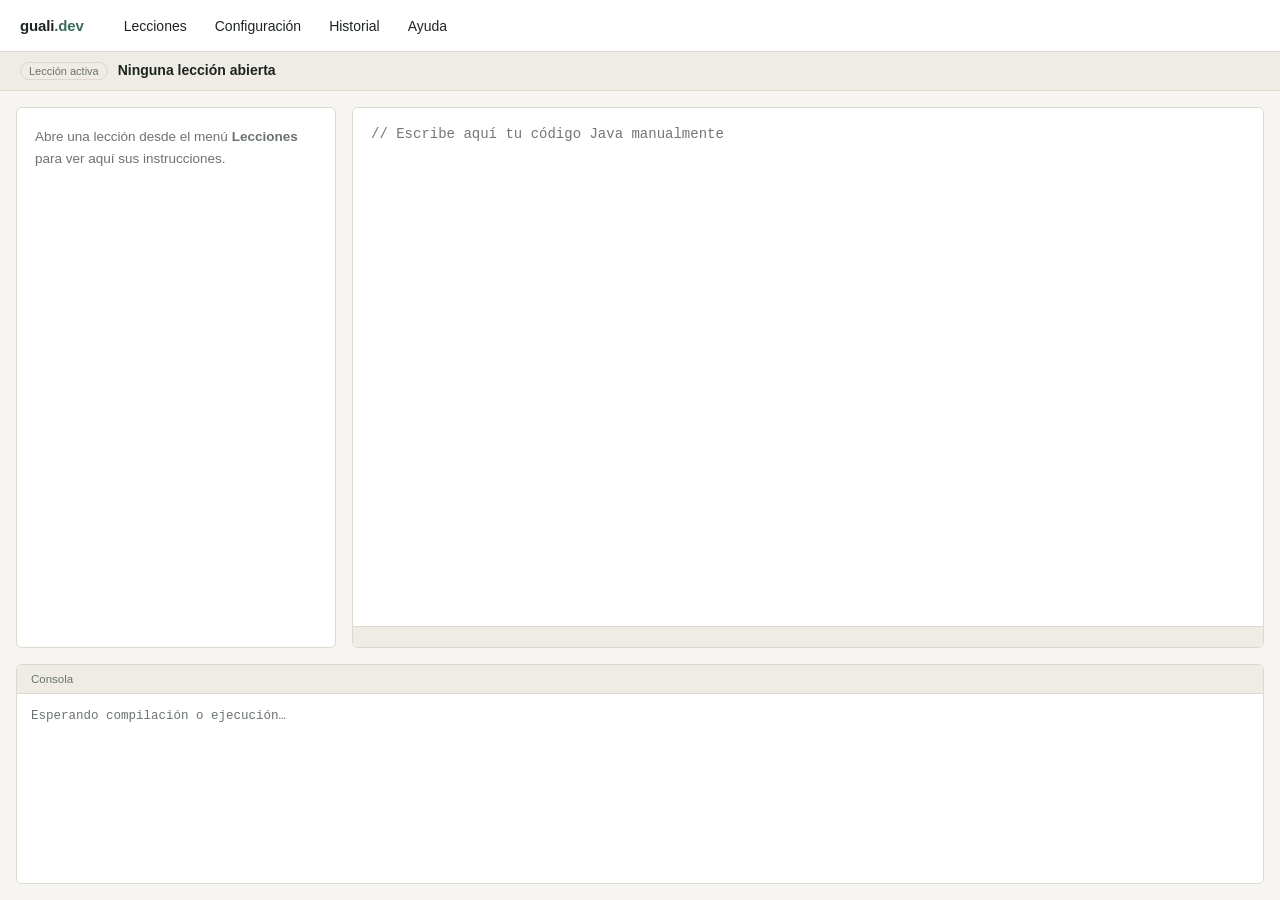
<file: proyecto-fase-1/target/classes/static/index.html>
<!DOCTYPE html>
<html lang="es" data-theme="claro">
<head>
<meta charset="UTF-8">
<meta name="viewport" content="width=device-width, initial-scale=1.0">
<title>Guali &mdash; Práctica de Programación</title>
<link rel="stylesheet" href="css/style.css">
</head>
<body>

<header class="menubar">
  <div class="menubar__brand">guali<span>.dev</span></div>

  <nav class="menubar__nav">
    <div class="menu">
      <button class="menu__trigger" data-menu="lecciones">Lecciones</button>
      <div class="menu__panel" data-panel="lecciones">
        <div class="menu__section-label">Abrir lección</div>
        <ul class="menu__list" id="listaLecciones">
          <li class="menu__empty">Cargando…</li>
        </ul>
        <button class="menu__item" id="btnCerrarLeccion">Cerrar lección</button>
      </div>
    </div>

    <div class="menu">
      <button class="menu__trigger" data-menu="configuracion">Configuración</button>
      <div class="menu__panel" data-panel="configuracion">
        <div class="menu__section-label">Tamaño de fuente</div>
        <div class="menu__row">
          <button class="menu__step" id="fontMenos" aria-label="Disminuir tamaño de fuente">A−</button>
          <span class="menu__value" id="fontValor">14px</span>
          <button class="menu__step" id="fontMas" aria-label="Aumentar tamaño de fuente">A+</button>
        </div>

        <div class="menu__section-label">Tema</div>
        <div class="menu__row">
          <button class="menu__pill is-active" data-tema="claro">Claro</button>
          <button class="menu__pill" data-tema="oscuro">Oscuro</button>
        </div>

        <div class="menu__section-label">Administración</div>
        <button class="menu__item" disabled title="Requiere autenticación de administrador (Fase 2)">
          Importar compendio (bundle)…
        </button>
        <button class="menu__item" disabled title="Requiere autenticación de administrador (Fase 2)">
          Exportar lecciones
        </button>
        <button class="menu__item" disabled title="Requiere autenticación de administrador (Fase 2)">
          Eliminar una lección…
        </button>
      </div>
    </div>

    <div class="menu">
      <button class="menu__trigger" data-menu="historial">Historial</button>
      <div class="menu__panel" data-panel="historial">
        <button class="menu__item" disabled title="El historial persistente se implementa en la Fase 2">
          Ver historial
        </button>
      </div>
    </div>

    <div class="menu">
      <button class="menu__trigger" data-menu="ayuda">Ayuda</button>
      <div class="menu__panel" data-panel="ayuda">
        <button class="menu__item" id="btnAbrirAyuda">¿Cómo funciona guali?</button>
      </div>
    </div>
  </nav>
</header>

<div class="title-bar">
  <span class="title-bar__tag">Lección activa</span>
  <span class="title-bar__nombre" id="tituloLeccion">Ninguna lección abierta</span>
</div>

<main class="workspace">

  <!-- Panel de lección activa -->
  <section class="panel panel--leccion" aria-label="Panel de lección activa">
    <div id="leccionContenido" class="leccion-contenido">
      <p class="leccion-vacia">
        Abre una lección desde el menú <strong>Lecciones</strong> para
        ver aquí sus instrucciones.
      </p>
    </div>
  </section>

  <section class="panel panel--editor" aria-label="Editor de código">
    <textarea
      id="editorCodigo"
      class="editor"
      spellcheck="false"
      placeholder="// Escribe aquí tu código Java manualmente"
    ></textarea>

    <div class="acciones">
      
      </button>
    </div>
  </section>

  <section class="panel panel--consola" aria-label="Panel de consola">
    <div class="panel__encabezado">Consola</div>
    <pre id="consolaSalida" class="consola-salida">Esperando compilación o ejecución…</pre>
  </section>

</main>

<div class="modal" id="modalAyuda" hidden>
  <div class="modal__caja">
    <div class="modal__encabezado">
      <h2>Cómo usar guali</h2>
      <button class="modal__cerrar" id="btnCerrarAyuda" aria-label="Cerrar ayuda">✕</button>
    </div>
    <div class="modal__cuerpo">
      <ol>
        <li>Abre una lección desde el menú <strong>Lecciones</strong>.</li>
        <li>Lee las instrucciones en el panel izquierdo.</li>
        <li>Escribe el código manualmente en el editor; evita copiar y pegar, es parte del aprendizaje.</li>
        <li>Presiona <strong>Compilar</strong> y revisa el resultado en la consola.</li>
        <li>Si la compilación fue exitosa, presiona <strong>Ejecutar</strong>.</li>
      </ol>
      <p class="modal__nota">
        Puedes ajustar el tamaño de fuente y el tema (claro/oscuro) desde
        el menú <strong>Configuración</strong> en cualquier momento.
      </p>
    </div>
  </div>
</div>

<script src="js/app.js"></script>
</body>
</html>
</file>
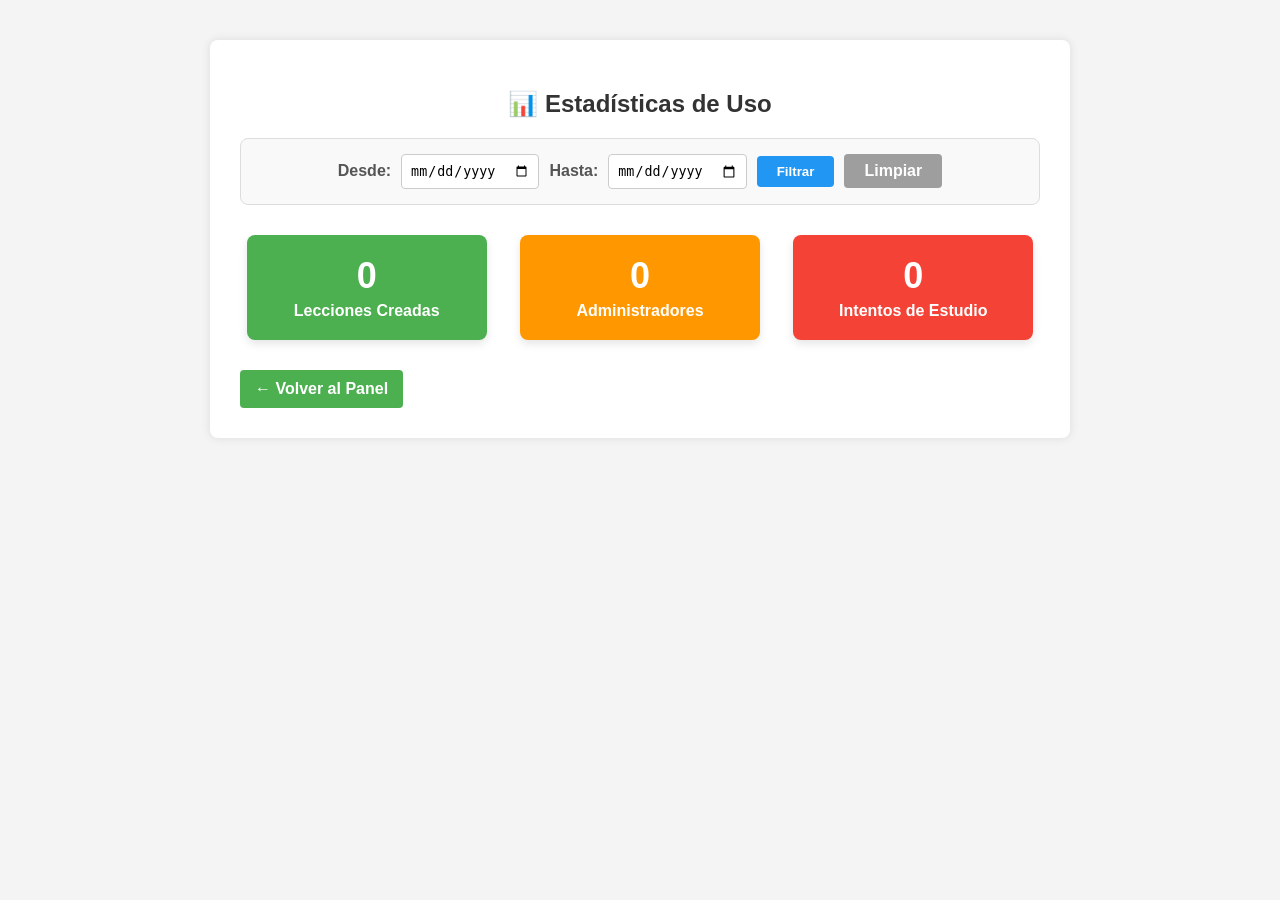
<file: proyecto-fase-1/target/classes/templates/admin_estadisticas.html>
<!DOCTYPE html>
<html xmlns:th="http://www.thymeleaf.org">
<head>
    <meta charset="UTF-8">
    <title>Estadísticas de Uso - Admin</title>
    <style>
        body { font-family: Arial, sans-serif; background-color: #f4f4f4; padding: 40px; margin: 0; }
        .container { background: white; padding: 30px; border-radius: 8px; max-width: 800px; margin: auto; box-shadow: 0 0 10px rgba(0,0,0,0.1); }
        h2 { text-align: center; color: #333; }
        .cards { display: flex; justify-content: space-around; margin-top: 30px; flex-wrap: wrap; gap: 20px; }
        .card { background: #2196F3; color: white; padding: 20px; border-radius: 8px; text-align: center; width: 200px; box-shadow: 0 4px 8px rgba(0,0,0,0.1); }
        .card h3 { margin: 0; font-size: 36px; }
        .card p { margin: 5px 0 0; font-weight: bold; }
        .btn-volver { display: inline-block; margin-top: 30px; background: #4CAF50; color: white; padding: 10px 15px; text-decoration: none; border-radius: 4px; font-weight: bold; }
        
        /* Estilos para el formulario de filtro */
        .filtro-form { display: flex; gap: 10px; justify-content: center; margin-bottom: 20px; align-items: center; flex-wrap: wrap; background: #f9f9f9; padding: 15px; border-radius: 8px; border: 1px solid #ddd; }
        .filtro-form label { font-weight: bold; color: #555; }
        .filtro-form input { padding: 8px; border: 1px solid #ccc; border-radius: 4px; }
        .btn-filtrar { padding: 8px 20px; background: #2196F3; color: white; border: none; border-radius: 4px; cursor: pointer; font-weight: bold; }
        .btn-limpiar { padding: 8px 20px; background: #9e9e9e; color: white; text-decoration: none; border-radius: 4px; font-weight: bold; }
    </style>
</head>
<body>

    <div class="container">
        <h2>📊 Estadísticas de Uso</h2>
        
        <!-- Formulario de filtro por fechas -->
        <form th:action="@{/admin/estadisticas}" method="get" class="filtro-form">
            <label>Desde:</label>
            <input type="date" name="desde" th:value="${desde}">
            
            <label>Hasta:</label>
            <input type="date" name="hasta" th:value="${hasta}">
            
            <button type="submit" class="btn-filtrar">Filtrar</button>
            <a href="/admin/estadisticas" class="btn-limpiar">Limpiar</a>
        </form>

        <div class="cards">
            <div class="card" style="background: #4CAF50;">
                <h3 th:text="${totalLecciones}">0</h3>
                <p>Lecciones Creadas</p>
            </div>
            
            <div class="card" style="background: #FF9800;">
                <h3 th:text="${totalUsuarios}">0</h3>
                <p>Administradores</p>
            </div>
            
            <div class="card" style="background: #f44336;">
                <h3 th:text="${totalIntentos}">0</h3>
                <p>Intentos de Estudio</p>
            </div>
        </div>

        <a href="/admin/panel" class="btn-volver">← Volver al Panel</a>
    </div>

</body>
</html>
</file>
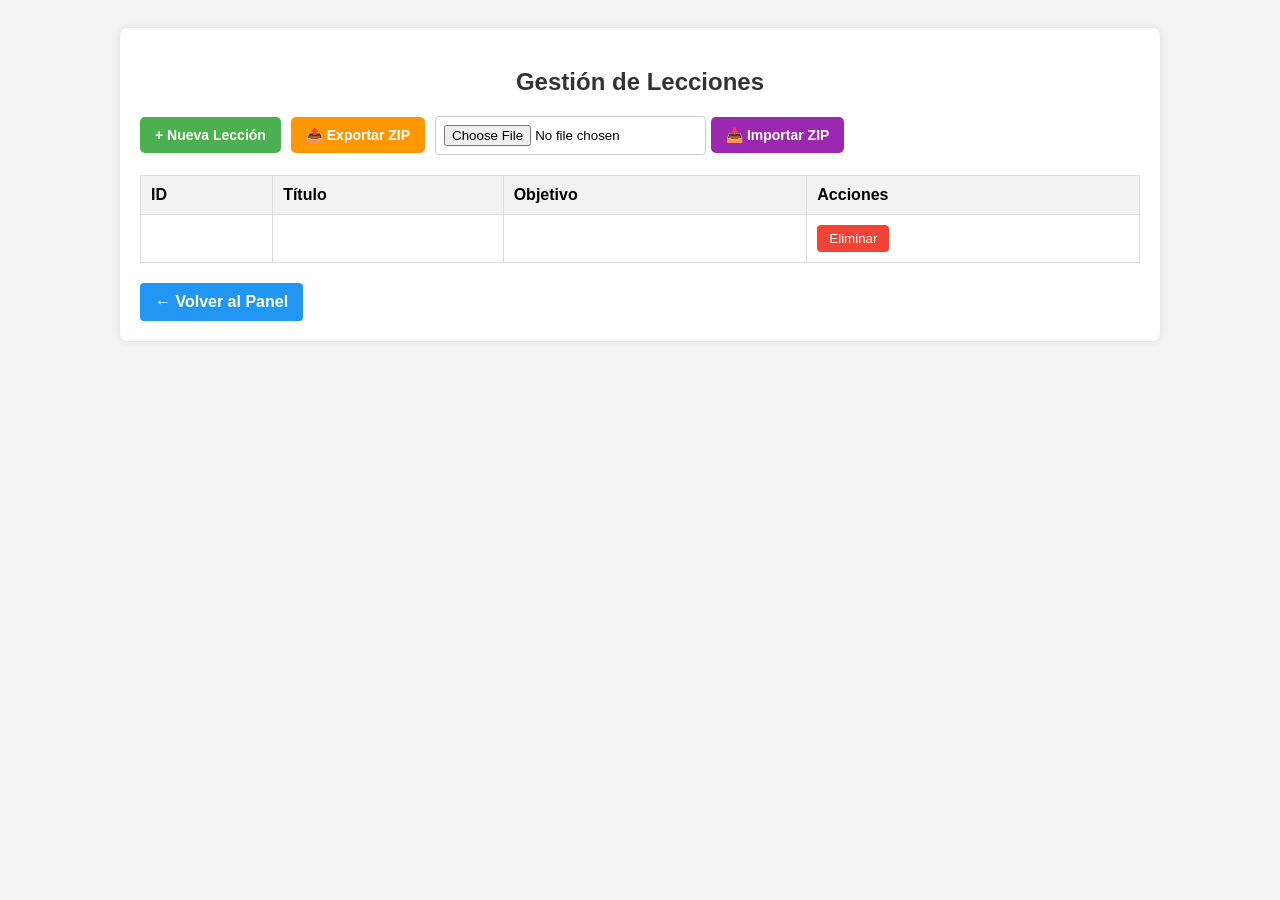
<file: proyecto-fase-1/target/classes/templates/admin_lecciones.html>
<!DOCTYPE html>
<html xmlns:th="http://www.thymeleaf.org">
<head>
    <meta charset="UTF-8">
    <title>Gestionar Lecciones - Admin</title>
    <style>
        body { font-family: Arial, sans-serif; background-color: #f4f4f4; padding: 20px; }
        .container { background: white; padding: 20px; border-radius: 8px; max-width: 1000px; margin: auto; box-shadow: 0 0 10px rgba(0,0,0,0.1); }
        h2 { text-align: center; color: #333; }
        .btn-nuevo { display: inline-block; background: #4CAF50; color: white; padding: 10px 15px; text-decoration: none; border-radius: 5px; font-weight: bold; border: none; cursor: pointer; font-size: 14px; }
        .btn-exportar { background: #FF9800; }
        .btn-importar { background: #9C27B0; }
        .btn-volver { display: inline-block; margin-top: 20px; background: #2196F3; color: white; padding: 10px 15px; text-decoration: none; border-radius: 4px; font-weight: bold; }
        table { width: 100%; border-collapse: collapse; margin-top: 20px; }
        th, td { border: 1px solid #ddd; padding: 10px; text-align: left; }
        th { background-color: #f2f2f2; }
        .btn-eliminar { background-color: #f44336; color: white; padding: 6px 12px; border: none; border-radius: 4px; cursor: pointer; }
        .acciones-bar { display: flex; gap: 10px; align-items: center; margin-bottom: 15px; flex-wrap: wrap; }
        .file-input { padding: 8px; border: 1px solid #ccc; border-radius: 4px; background: white; }
        .mensaje-exito { color: #4CAF50; font-weight: bold; margin-top: 10px; }
        .mensaje-error { color: #f44336; font-weight: bold; margin-top: 10px; }
    </style>
</head>
<body>

    <div class="container">
        <h2>Gestión de Lecciones</h2>
        
        <!-- Barra de acciones -->
        <div class="acciones-bar">
            <a href="/admin/lecciones/nuevo" class="btn-nuevo">+ Nueva Lección</a>
            
            <a href="/admin/exportar/lecciones" class="btn-nuevo btn-exportar">📤 Exportar ZIP</a>
            
            <form th:action="@{/admin/importar/lecciones(_csrf=${_csrf.token})}" method="post" enctype="multipart/form-data" style="display: flex; gap: 5px; align-items: center;">
                <input type="file" name="archivoZip" accept=".zip" required class="file-input">
                <button type="submit" class="btn-nuevo btn-importar">📥 Importar ZIP</button>
            </form>
        </div>

        <!-- Mensajes de éxito/error -->
        <div th:if="${exito}" class="mensaje-exito" th:text="${exito}"></div>
        <div th:if="${error}" class="mensaje-error" th:text="${error}"></div>

        <!-- Tabla de lecciones -->
        <table>
            <thead>
                <tr>
                    <th>ID</th>
                    <th>Título</th>
                    <th>Objetivo</th>
                    <th>Acciones</th>
                </tr>
            </thead>
            <tbody>
                <tr th:each="lec : ${lecciones}">
                    <td th:text="${lec.id}"></td>
                    <td th:text="${lec.titulo}"></td>
                    <td th:text="${lec.objetivo}"></td>
                    <td>
                        <form th:action="@{/admin/lecciones/eliminar/{id}(id=${lec.id})}" method="post" style="display:inline;">
                            <button type="submit" class="btn-eliminar" onclick="return confirm('¿Seguro que quieres eliminar esta lección?')">Eliminar</button>
                        </form>
                    </td>
                </tr>
            </tbody>
        </table>

        <a href="/admin/panel" class="btn-volver">← Volver al Panel</a>
    </div>

</body>
</html>
</file>
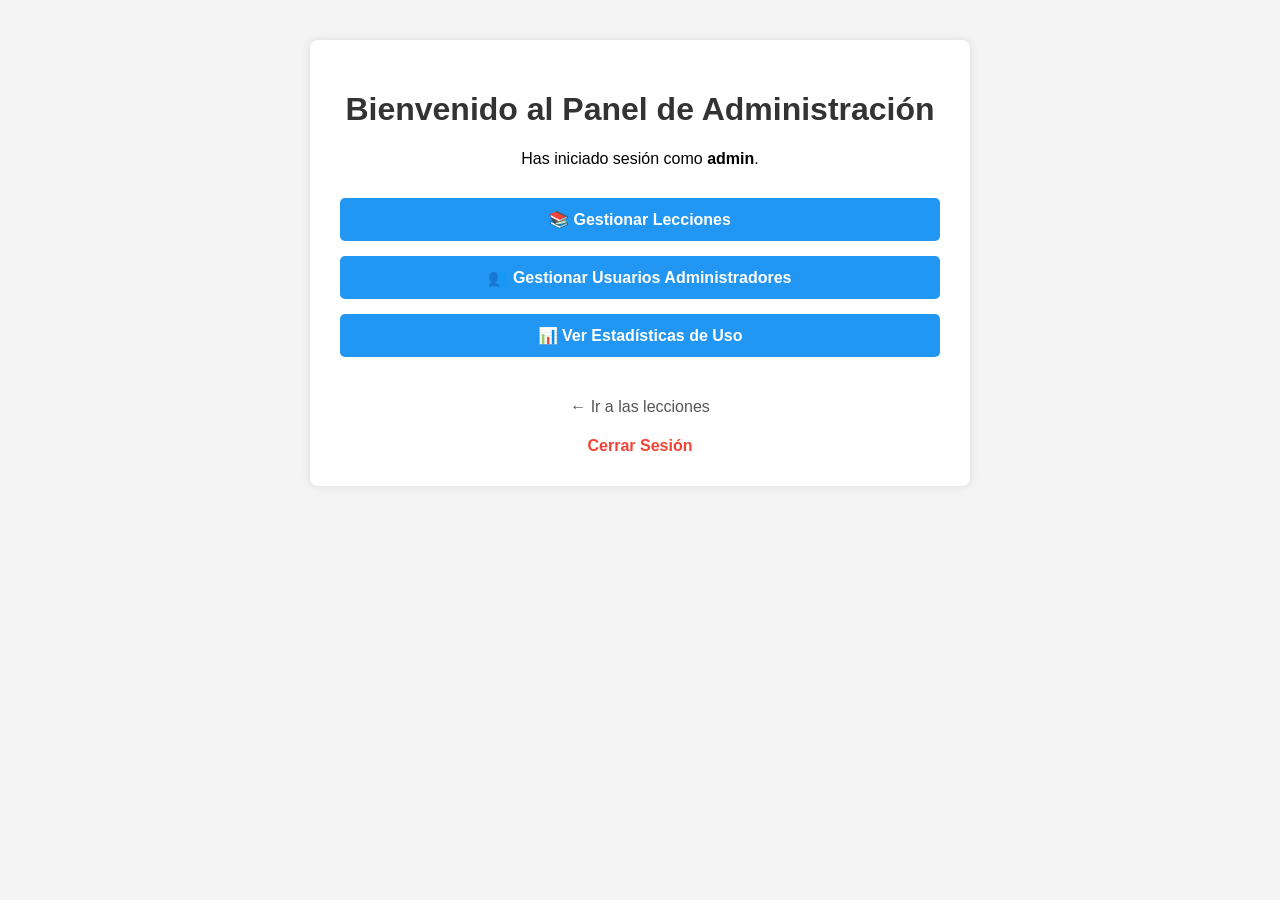
<file: proyecto-fase-1/target/classes/templates/admin_panel.html>
<!DOCTYPE html>
<html xmlns:th="http://www.thymeleaf.org">
<head>
    <meta charset="UTF-8">
    <title>Panel de Administración - Guali</title>
    <style>
        body { font-family: Arial, sans-serif; background-color: #f4f4f4; padding: 40px; margin: 0; }
        .container { background: white; padding: 30px; border-radius: 8px; max-width: 600px; margin: auto; box-shadow: 0 0 10px rgba(0,0,0,0.1); text-align: center; }
        h1 { color: #333; }
        .menu { list-style: none; padding: 0; margin-top: 30px; }
        .menu li { margin: 15px 0; }
        .menu a { text-decoration: none; background: #2196F3; color: white; padding: 12px 20px; border-radius: 5px; display: block; font-weight: bold; }
        .menu a:hover { background: #1976D2; }
        .logout { margin-top: 20px; color: #f44336; background: none; border: none; cursor: pointer; font-size: 16px; font-weight: bold; }
        .irlecciones { display: inline-block; margin-top: 25px; color: #555; text-decoration: none; }
    </style>
</head>
<body>

    <div class="container">
        <h1>Bienvenido al Panel de Administración</h1>
        <p>Has iniciado sesión como <strong th:text="${nombreAdmin}">admin</strong>.</p>

     <ul class="menu">
    <li><a href="/admin/lecciones">📚 Gestionar Lecciones</a></li>
    
    <li><a href="/admin/usuarios">👥 Gestionar Usuarios Administradores</a></li>
    <li><a href="/admin/estadisticas">📊 Ver Estadísticas de Uso</a></li>
</ul>
        <a href="/lecciones" class="irlecciones">← Ir a las lecciones</a>
        <form th:action="@{/logout}" method="post">
            <button type="submit" class="logout">Cerrar Sesión</button>
        </form>
    </div>

</body>
</html>
</file>
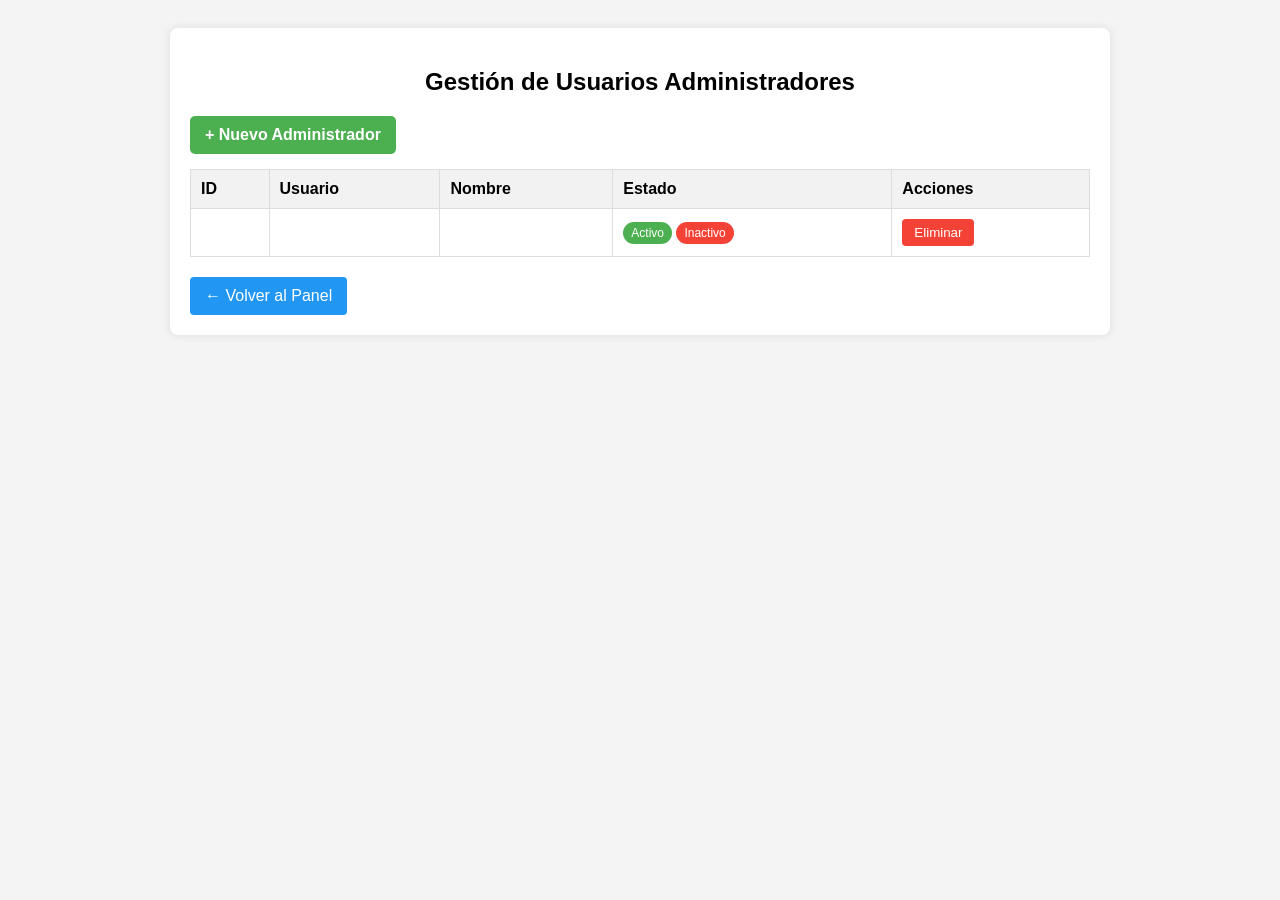
<file: proyecto-fase-1/target/classes/templates/admin_usuarios.html>
<!DOCTYPE html>
<html xmlns:th="http://www.thymeleaf.org">
<head>
    <meta charset="UTF-8">
    <title>Gestionar Usuarios - Admin</title>
    <style>
        body { font-family: Arial, sans-serif; background-color: #f4f4f4; padding: 20px; }
        .container { background: white; padding: 20px; border-radius: 8px; max-width: 900px; margin: auto; box-shadow: 0 0 10px rgba(0,0,0,0.1); }
        h2 { text-align: center; }
        .btn-nuevo { display: inline-block; background: #4CAF50; color: white; padding: 10px 15px; text-decoration: none; border-radius: 5px; margin-bottom: 15px; font-weight: bold; }
        table { width: 100%; border-collapse: collapse; }
        th, td { border: 1px solid #ddd; padding: 10px; text-align: left; }
        th { background-color: #f2f2f2; }
        .btn-eliminar { background-color: #f44336; color: white; padding: 6px 12px; border: none; border-radius: 4px; cursor: pointer; }
        .btn-volver { display: inline-block; margin-top: 20px; background: #2196F3; color: white; padding: 10px 15px; text-decoration: none; border-radius: 4px; }
        .badge-activo { background: #4CAF50; color: white; padding: 4px 8px; border-radius: 12px; font-size: 12px; }
        .badge-inactivo { background: #f44336; color: white; padding: 4px 8px; border-radius: 12px; font-size: 12px; }
    </style>
</head>
<body>
    <div class="container">
        <h2>Gestión de Usuarios Administradores</h2>
        
        <a href="/admin/usuarios/nuevo" class="btn-nuevo">+ Nuevo Administrador</a>

        <table>
            <thead>
                <tr>
                    <th>ID</th>
                    <th>Usuario</th>
                    <th>Nombre</th>
                    <th>Estado</th>
                    <th>Acciones</th>
                </tr>
            </thead>
            <tbody>
                <tr th:each="u : ${usuarios}">
                    <td th:text="${u.id}"></td>
                    <td th:text="${u.username}"></td>
                    <td th:text="${u.nombre}"></td>
                    <td>
                        <span th:if="${u.activo}" class="badge-activo">Activo</span>
                        <span th:if="${!u.activo}" class="badge-inactivo">Inactivo</span>
                    </td>
                    <td>
                        <form th:action="@{/admin/usuarios/eliminar/{id}(id=${u.id})}" method="post" style="display:inline;">
                            <button type="submit" class="btn-eliminar" onclick="return confirm('¿Seguro que quieres eliminar este usuario?')">Eliminar</button>
                        </form>
                    </td>
                </tr>
            </tbody>
        </table>

        <a href="/admin/panel" class="btn-volver">← Volver al Panel</a>
    </div>
</body>
</html>
</file>
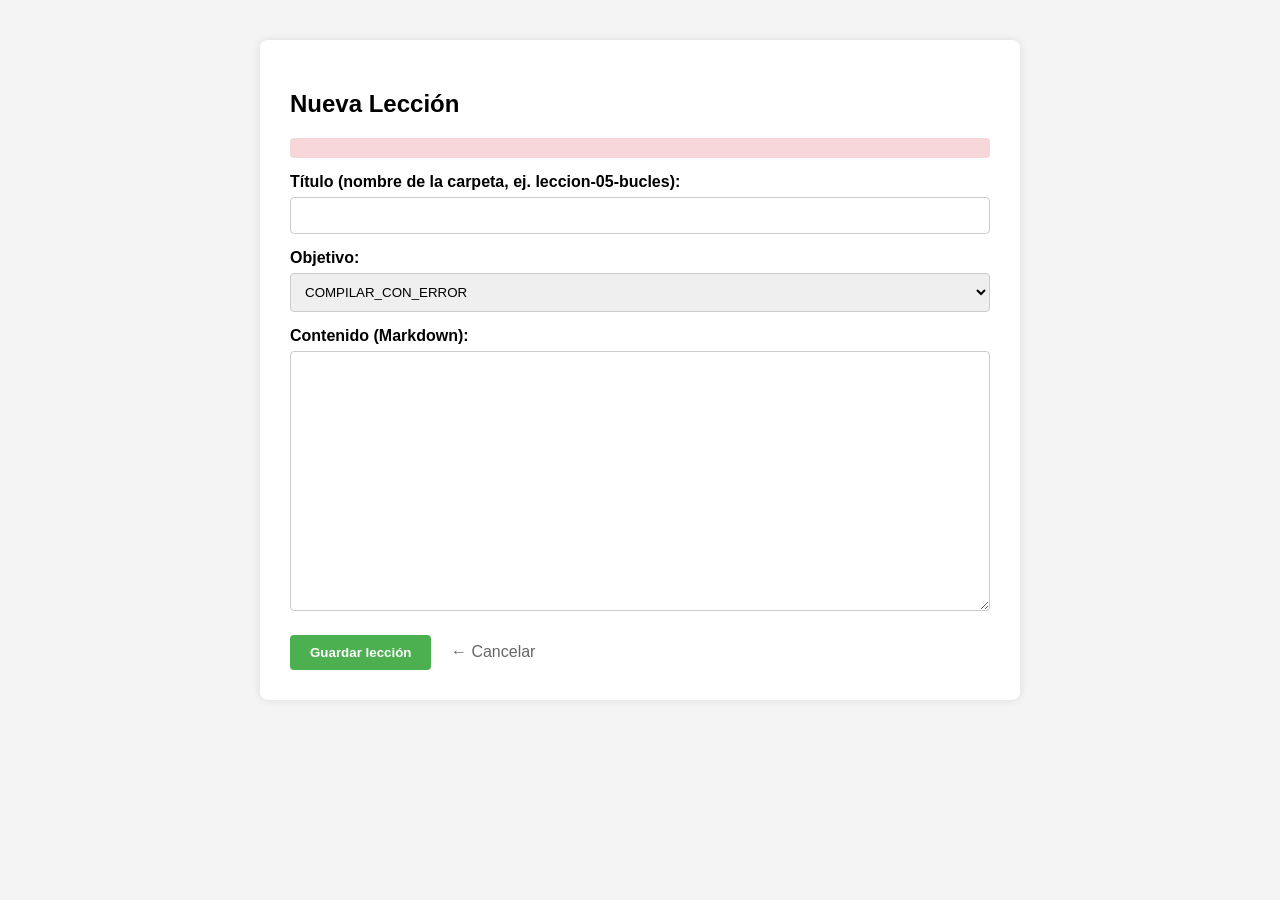
<file: proyecto-fase-1/target/classes/templates/form_leccion.html>
<!DOCTYPE html>
<html xmlns:th="http://www.thymeleaf.org">
<head>
    <meta charset="UTF-8">
    <title>Nueva Lección - Admin</title>
    <style>
        body { font-family: Arial, sans-serif; background-color: #f4f4f4; padding: 40px; margin: 0; }
        .container { background: white; padding: 30px; border-radius: 8px; max-width: 700px; margin: auto; box-shadow: 0 0 10px rgba(0,0,0,0.1); }
        label { display: block; margin-top: 15px; font-weight: bold; }
        input, select, textarea { width: 100%; padding: 10px; margin-top: 6px; border: 1px solid #ccc; border-radius: 4px; box-sizing: border-box; font-family: inherit; }
        textarea { min-height: 260px; font-family: monospace; }
        button { margin-top: 20px; padding: 10px 20px; background: #4CAF50; color: white; border: none; border-radius: 4px; cursor: pointer; font-weight: bold; }
        .volver { display: inline-block; margin-top: 20px; margin-left: 15px; color: #666; text-decoration: none; }
        .mensaje-error { background: #f8d7da; color: #721c24; padding: 10px; border-radius: 4px; margin-bottom: 10px; }
    </style>
</head>
<body>
    <div class="container">
        <h2>Nueva Lección</h2>
        <div th:if="${error}" class="mensaje-error" th:text="${error}"></div>
        <form th:action="@{/admin/lecciones/guardar}" th:object="${leccion}" method="post">
            <label>Título (nombre de la carpeta, ej. leccion-05-bucles):</label>
            <input type="text" th:field="*{titulo}" required maxlength="150">

            <label>Objetivo:</label>
            <select th:field="*{objetivo}" required>
                <option value="COMPILAR_CON_ERROR">COMPILAR_CON_ERROR</option>
                <option value="COMPILAR_EXITOSO">COMPILAR_EXITOSO</option>
                <option value="EJECUTAR_CON_ERROR">EJECUTAR_CON_ERROR</option>
                <option value="EJECUTAR_EXITOSO">EJECUTAR_EXITOSO</option>
            </select>

            <label>Contenido (Markdown):</label>
            <textarea th:field="*{contenido_md}" required></textarea>

            <button type="submit">Guardar lección</button>
            <a href="/admin/lecciones" class="volver">← Cancelar</a>
        </form>
    </div>
</body>
</html>
</file>
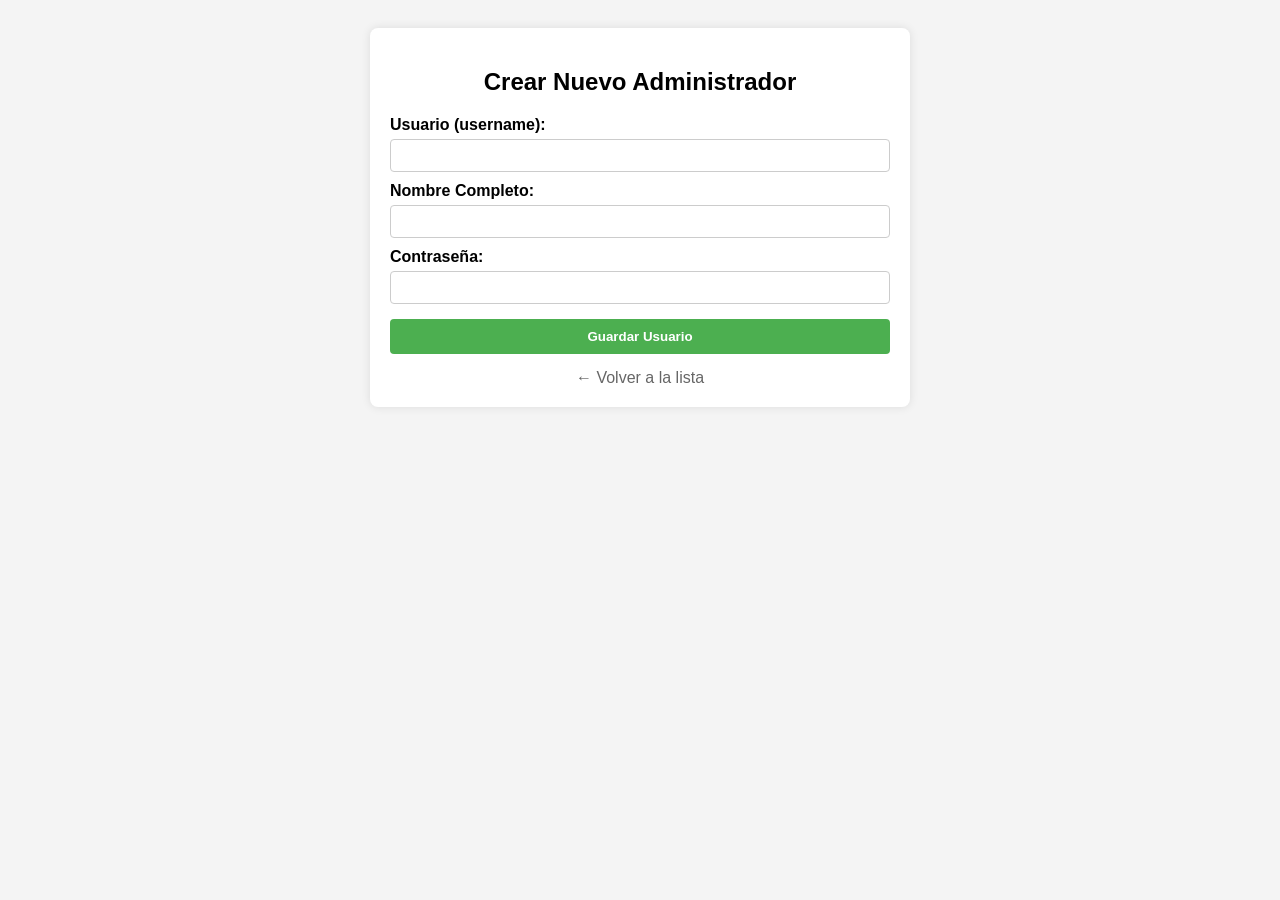
<file: proyecto-fase-1/target/classes/templates/form_usuario.html>
<!DOCTYPE html>
<html xmlns:th="http://www.thymeleaf.org">
<head>
    <meta charset="UTF-8">
    <title>Nuevo Usuario</title>
    <style>
        body { font-family: Arial, sans-serif; background-color: #f4f4f4; padding: 20px; }
        .container { background: white; padding: 20px; border-radius: 8px; max-width: 500px; margin: auto; box-shadow: 0 0 10px rgba(0,0,0,0.1); }
        h2 { text-align: center; }
        label { display: block; margin-top: 10px; font-weight: bold; }
        input { width: 100%; padding: 8px; margin-top: 5px; border: 1px solid #ccc; border-radius: 4px; box-sizing: border-box; }
        button { margin-top: 15px; padding: 10px 15px; background: #4CAF50; color: white; border: none; border-radius: 4px; cursor: pointer; width: 100%; font-weight: bold; }
        .volver { display: block; text-align: center; margin-top: 15px; text-decoration: none; color: #666; }
    </style>
</head>
<body>
    <div class="container">
        <h2>Crear Nuevo Administrador</h2>
        
        <form th:action="@{/admin/usuarios/guardar}" th:object="${usuario}" method="post">
            
            <label>Usuario (username):</label>
            <input type="text" th:field="*{username}" required>

            <label>Nombre Completo:</label>
            <input type="text" th:field="*{nombre}" required>

            <label>Contraseña:</label>
            <input type="password" name="password_plano" required>

            <button type="submit">Guardar Usuario</button>
        </form>

        <a href="/admin/usuarios" class="volver">← Volver a la lista</a>
    </div>
</body>
</html>
</file>
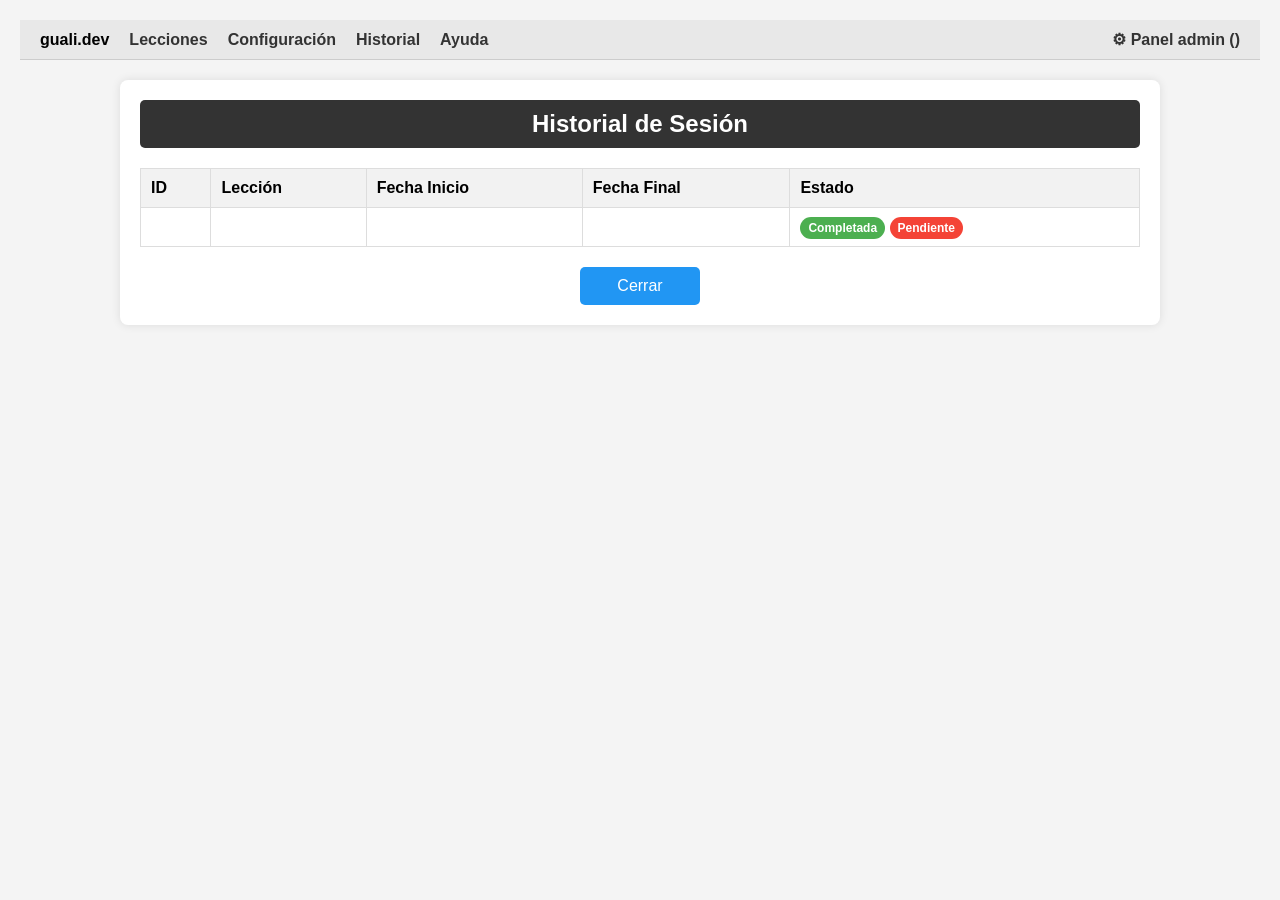
<file: proyecto-fase-1/target/classes/templates/historial.html>
<!DOCTYPE html>
<html xmlns:th="http://www.thymeleaf.org">
<head>
    <meta charset="UTF-8">
    <title>Historial de Sesión - Guali</title>
    <style>
        body { font-family: Arial, sans-serif; background-color: #f4f4f4; margin: 0; padding: 20px; }
        .navbar { background-color: #e8e8e8; padding: 10px 20px; display: flex; gap: 20px; align-items: center; border-bottom: 1px solid #ccc; margin-bottom: 20px; }
        .navbar a { text-decoration: none; color: #333; font-weight: bold; }
        .container { background: white; padding: 20px; border-radius: 8px; box-shadow: 0 0 10px rgba(0,0,0,0.1); max-width: 1000px; margin: auto; }
        h2 { text-align: center; background: #333; color: white; padding: 10px; margin-top: 0; border-radius: 5px; }
        table { width: 100%; border-collapse: collapse; margin-top: 15px; }
        th, td { border: 1px solid #ddd; padding: 10px; text-align: left; }
        th { background-color: #f2f2f2; }
        .estado-completada { background-color: #4CAF50; color: white; padding: 4px 8px; border-radius: 12px; font-size: 12px; font-weight: bold; }
        .estado-pendiente { background-color: #f44336; color: white; padding: 4px 8px; border-radius: 12px; font-size: 12px; font-weight: bold; }
        .btn-cerrar { display: block; width: 100px; margin: 20px auto 0; padding: 10px; background: #2196F3; color: white; text-align: center; text-decoration: none; border-radius: 5px; }
    </style>
</head>
<body>

    <div class="navbar">
        <span style="font-weight: bold;">guali.dev</span>
        <a href="/lecciones">Lecciones</a>
        <a href="#">Configuración</a>
        <a href="/historial">Historial</a>
        <a href="#">Ayuda</a>
        <a th:if="${adminActual != null}" href="/admin/panel" style="margin-left:auto;">⚙ Panel admin (<span th:text="${adminActual}"></span>)</a>
    </div>

    <div class="container">
        <h2>Historial de Sesión</h2>
        
        <table>
            <thead>
                <tr>
                    <th>ID</th>
                    <th>Lección</th>
                    <th>Fecha Inicio</th>
                    <th>Fecha Final</th>
                    <th>Estado</th>
                </tr>
            </thead>
            <tbody>
                <tr th:each="intento : ${historial}">
                    <td th:text="${intento.id}"></td>
                    <td th:text="${intento.leccionTitulo}"></td>
                    <td th:text="${intento.fechaInicio != null ? #temporals.format(intento.fechaInicio, 'dd/MM/yyyy HH:mm') : 'N/A'}"></td>
                    <td th:text="${intento.fechaFinal != null ? #temporals.format(intento.fechaFinal, 'dd/MM/yyyy HH:mm') : 'En curso'}"></td>
                    <td>
                        <span th:if="${intento.estado == 'COMPLETADA'}" class="estado-completada">Completada</span>
                        <span th:if="${intento.estado == 'PENDIENTE'}" class="estado-pendiente">Pendiente</span>
                    </td>
                </tr>
            </tbody>
        </table>

        <a href="/lecciones" class="btn-cerrar">Cerrar</a>
    </div>

</body>
</html>
</file>
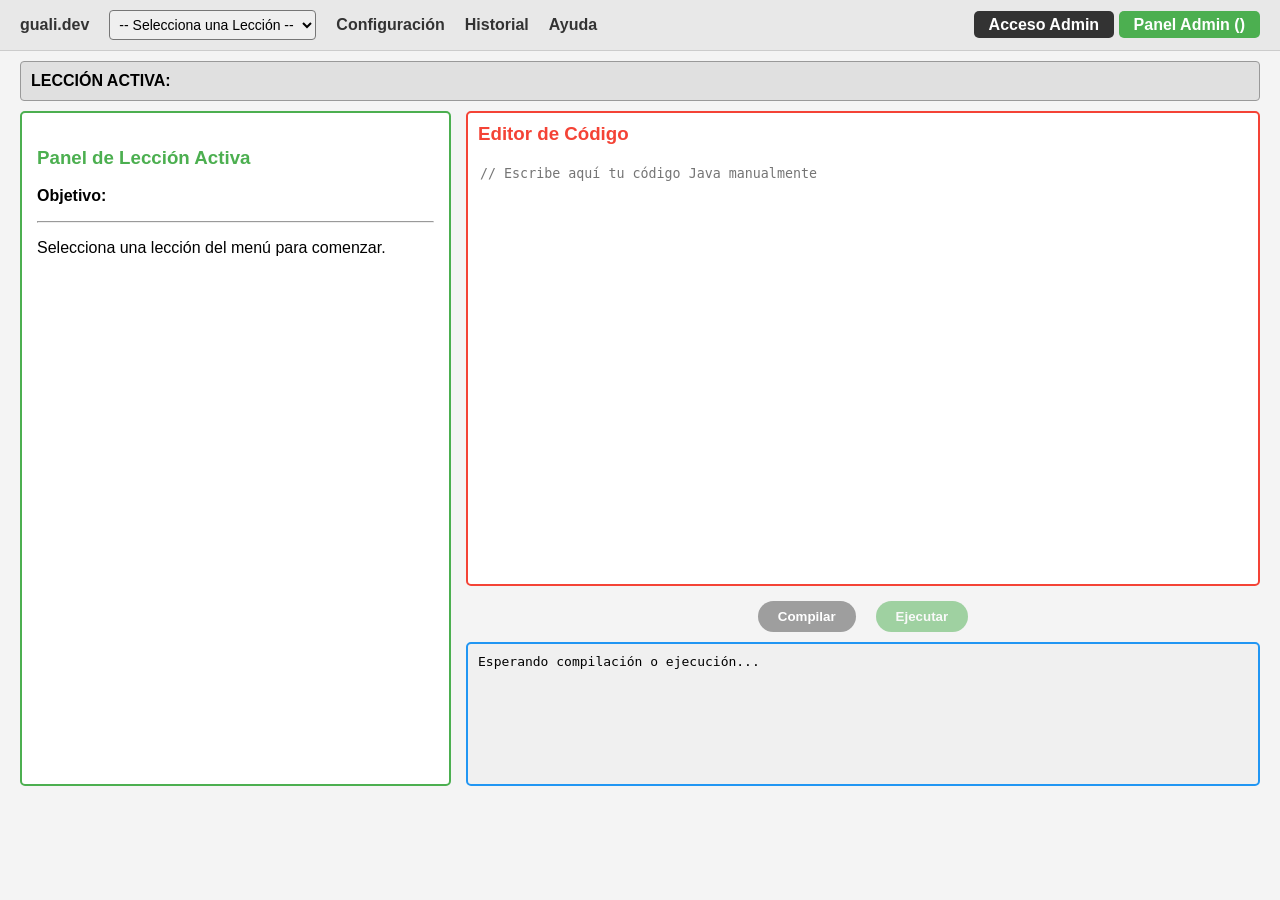
<file: proyecto-fase-1/target/classes/templates/lecciones.html>
<!DOCTYPE html>
<html xmlns:th="http://www.thymeleaf.org">
<head>
    <meta charset="UTF-8">
    <title>Guali.dev - Práctica</title>
    <style>
        body { font-family: Arial, sans-serif; margin: 0; padding: 0; background-color: #f4f4f4; }
        
        /* Barra de Menú */
        .navbar { background-color: #e8e8e8; padding: 10px 20px; display: flex; gap: 20px; align-items: center; border-bottom: 1px solid #ccc; }
        .navbar span { font-weight: bold; color: #333; }
        .navbar a { text-decoration: none; color: #333; font-weight: bold; }
        .navbar a:hover { color: #4CAF50; }
        
        /* Selector de Lecciones */
        select { padding: 5px; font-size: 14px; border-radius: 4px; }
        
        /* Título de lección activa */
        .titulo-leccion { background: #e0e0e0; padding: 10px; margin: 10px 20px; border: 1px solid #999; border-radius: 4px; }
        
        /* Contenedor principal */
        .main-container { display: flex; height: 75vh; padding: 0 20px; gap: 15px; }
        
        /* Panel izquierdo (Lección) */
        .panel-leccion { flex: 1; background: white; border: 2px solid #4CAF50; border-radius: 5px; padding: 15px; overflow-y: auto; }
        
        /* Panel derecho (Editor y Consola) */
        .panel-derecho { flex: 2; display: flex; flex-direction: column; gap: 10px; }
        .editor { flex: 1; background: white; border: 2px solid #f44336; border-radius: 5px; padding: 10px; }
        .editor textarea { width: 100%; height: 85%; resize: none; border: none; font-family: monospace; outline: none; }
        
        /* Botones de acción */
        .acciones { display: flex; justify-content: center; gap: 20px; margin-top: 5px; }
        .btn { padding: 8px 20px; border: none; border-radius: 20px; color: white; cursor: pointer; font-weight: bold; }
        .btn-compilar { background-color: #9e9e9e; }
        .btn-ejecutar { background-color: #4CAF50; }
        
        /* Consola */
        .consola { height: 120px; background: #f0f0f0; border: 2px solid #2196F3; border-radius: 5px; padding: 10px; font-family: monospace; overflow-y: auto; font-size: 13px; }
    </style>
</head>
<body>

      <div class="navbar">
        <span>guali.dev</span>
        
        <select onchange="if(this.value) window.location.href='/lecciones/' + this.value;">
            <option value="">-- Selecciona una Lección --</option>
            <option th:each="lec : ${lecciones}" 
                    th:value="${lec.id}" 
                    th:text="${lec.titulo}"
                    th:selected="${leccionActiva != null && leccionActiva.id == lec.id}">
            </option>
        </select>

        <a href="#">Configuración</a>
        <a href="/historial">Historial</a> 
        <a href="#">Ayuda</a>

        <!-- NUEVO: Botón de Login / Panel Admin -->
        <div style="margin-left: auto;">
            <!-- Si NO está logueado (el atributo adminActual del Advice es null) -->
            <a th:if="${adminActual == null}" href="/login" style="background: #333; color: white; padding: 5px 15px; border-radius: 5px; text-decoration: none;"> Acceso Admin</a>
            
            <!-- Si YA está logueado -->
            <a th:if="${adminActual != null}" href="/admin/panel" style="background: #4CAF50; color: white; padding: 5px 15px; border-radius: 5px; text-decoration: none; font-weight: bold;">
            Panel Admin (<span th:text="${adminActual}"></span>)
            </a>
        </div>
    </div>
    <!-- Título de lección activa -->
    <div class="titulo-leccion">
        <strong>LECCIÓN ACTIVA:</strong> 
        <span th:text="${leccionActiva != null ? leccionActiva.titulo : 'Ninguna seleccionada'}"></span>
    </div>

    <div class="main-container">
        <!-- Panel Izquierdo -->
        <div class="panel-leccion">
            <h3 style="color: #4CAF50;" th:text="${leccionActiva != null ? leccionActiva.titulo : 'Panel de Lección Activa'}">
                Panel de Lección Activa
            </h3>
            
            <div th:if="${leccionActiva != null}">
                <p><strong>Objetivo:</strong> <span th:text="${leccionActiva.objetivo}"></span></p>
                <hr>
                <!-- Aquí mostramos el markdown -->
                <pre th:text="${leccionActiva.contenido_md}" style="white-space: pre-wrap; font-family: sans-serif;"></pre>
            </div>
            <p th:if="${leccionActiva == null}">Selecciona una lección del menú para comenzar.</p>
        </div>

        <!-- Panel Derecho -->
        <div class="panel-derecho">
            <div class="editor">
                <h3 style="color: #f44336; margin-top: 0;">Editor de Código</h3>
                <textarea id="codigoJava" placeholder="// Escribe aquí tu código Java manualmente"></textarea>
            </div>
            
            <div class="acciones">
                <button class="btn btn-compilar" onclick="compilar()"> Compilar</button>
                <button class="btn btn-ejecutar" onclick="ejecutar()"> Ejecutar</button>
            </div>

            <div class="consola" id="panelConsola">
                Esperando compilación o ejecución...
            </div>
        </div>
    </div>

    <!-- Lógica de los botones (Simulación) -->
   <script>
    let compilacionExitosa = false;
    let nombreClaseCompilada = "";

    // Deshabilitar el botón de ejecutar al inicio
    document.addEventListener('DOMContentLoaded', function() {
        const btnEjecutar = document.querySelector('.btn-ejecutar');
        btnEjecutar.disabled = true;
        btnEjecutar.style.opacity = "0.5";
    });

    // Escuchar cambios en el editor para deshabilitar el botón de ejecutar
    document.getElementById('codigoJava').addEventListener('input', function() {
        compilacionExitosa = false;
        const btnEjecutar = document.querySelector('.btn-ejecutar');
        btnEjecutar.disabled = true;
        btnEjecutar.style.opacity = "0.5";
    });

    async function compilar() {
    const codigo = document.getElementById('codigoJava').value;
    const consola = document.getElementById('panelConsola');
    const btnEjecutar = document.querySelector('.btn-ejecutar');
    
    if(codigo.trim() === '') {
        consola.innerText = "Error: El editor está vacío.";
        return;
    }
    
    consola.innerText = "Compilando...";
    
    try {
        // Obtenemos el ID de la lección de la URL
        const pathParts = window.location.pathname.split('/');
        const leccionId = pathParts[pathParts.length - 1];

        const response = await fetch('/api/compilar', {
            method: 'POST',
            headers: { 'Content-Type': 'application/json' },
            body: JSON.stringify({ codigo: codigo })
        });
        const data = await response.json();
        consola.innerText = data.salida;
        
        if (data.exito === "true") {
            compilacionExitosa = true;
            btnEjecutar.disabled = false;
            btnEjecutar.style.opacity = "1";
            
            // Si el objetivo es COMPILAR_EXITOSO, avisamos al servidor
            // (El servidor también revisa si el objetivo es COMPILAR_CON_ERROR en el catch del /api/compilar)
            await fetch('/api/verificar-objetivo/' + leccionId + '/COMPILAR_EXITOSO', { method: 'POST' });
        }
    } catch (error) {
        consola.innerText = "Error de conexión al servidor.";
    }
}

async function ejecutar() {
    const codigo = document.getElementById('codigoJava').value;
    const consola = document.getElementById('panelConsola');
    
    if (!compilacionExitosa) {
        consola.innerText = "Error: Debes compilar el código exitosamente antes de ejecutar.";
        return;
    }
    
    consola.innerText = "Ejecutando programa...";
    
    try {
        const pathParts = window.location.pathname.split('/');
        const leccionId = pathParts[pathParts.length - 1];

        const response = await fetch('/api/ejecutar', {
            method: 'POST',
            headers: { 'Content-Type': 'application/json' },
            body: JSON.stringify({ codigo: codigo, leccionId: leccionId })
        });
        const data = await response.json();
        consola.innerText = data.salida;
        
        // Si ejecutó bien, avisamos al servidor
        if (data.exito === "true") {
            await fetch('/api/verificar-objetivo/' + leccionId + '/EJECUTAR_EXITOSO', { method: 'POST' });
        }
    } catch (error) {
        consola.innerText = "Error de conexión al servidor.";
    }
}

    // Función para avisar al servidor que la lección se completó
    async function marcarLeccionCompletada() {
        try {
            // Obtenemos el ID de la lección de la URL (ej: /lecciones/2)
            const pathParts = window.location.pathname.split('/');
            const leccionId = pathParts[pathParts.length - 1];
            
            await fetch('/api/completar-leccion/' + leccionId, {
                method: 'POST',
                headers: { 'Content-Type': 'application/json' }
            });
        } catch (error) {
            console.log("No se pudo marcar la lección como completada.");
        }
    }
</script>
</body>
</html>
</file>
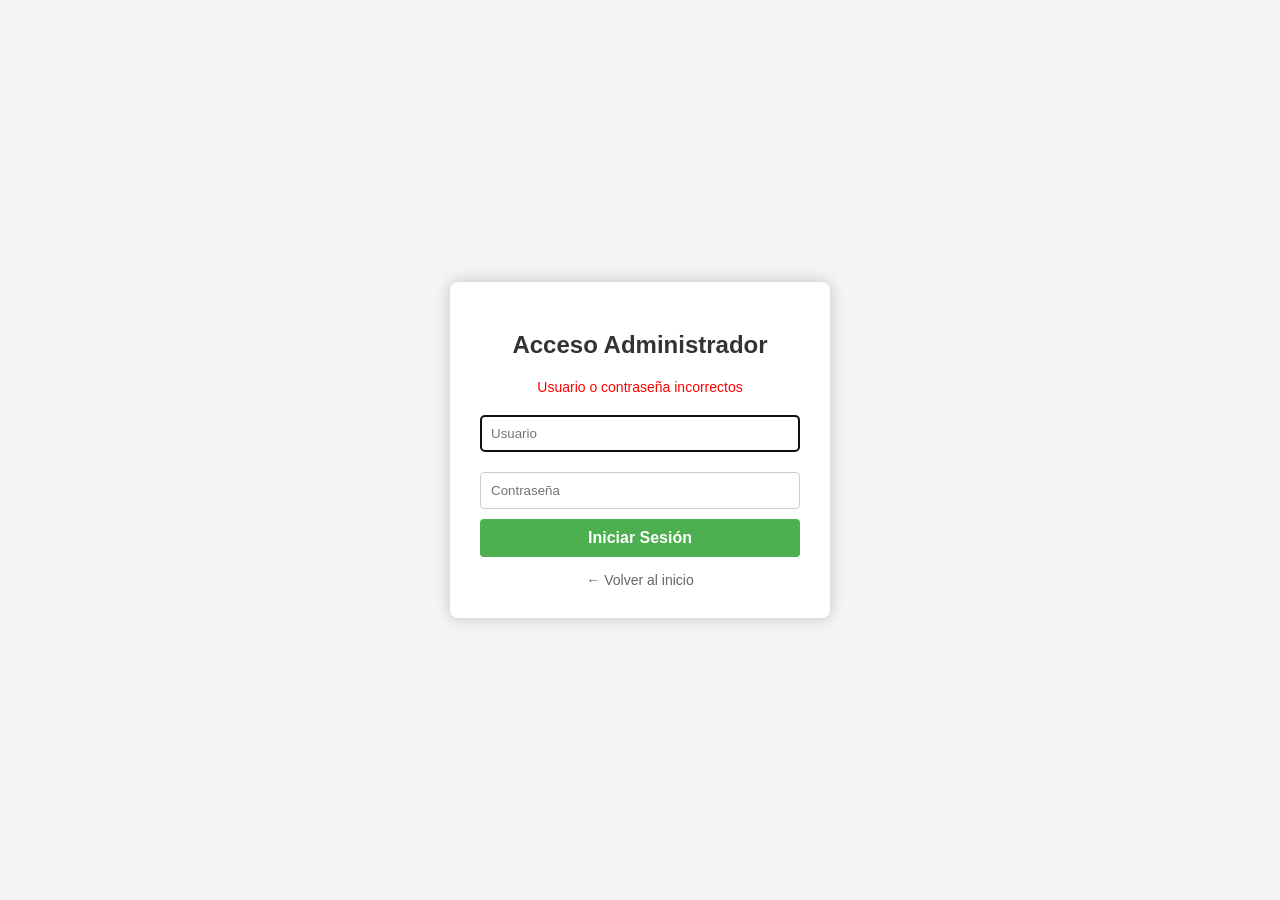
<file: proyecto-fase-1/target/classes/templates/login.html>
<!DOCTYPE html>
<html xmlns:th="http://www.thymeleaf.org">
<head>
    <meta charset="UTF-8">
    <title>Login - Guali Admin</title>
    <style>
        body { font-family: Arial, sans-serif; background-color: #f4f4f4; display: flex; justify-content: center; align-items: center; height: 100vh; margin: 0; }
        .login-box { background: white; padding: 30px; border-radius: 8px; box-shadow: 0 0 15px rgba(0,0,0,0.2); width: 320px; }
        h2 { text-align: center; color: #333; margin-bottom: 20px; }
        input { width: 100%; padding: 10px; margin: 10px 0; border: 1px solid #ccc; border-radius: 4px; box-sizing: border-box; }
        button { width: 100%; padding: 10px; background-color: #4CAF50; color: white; border: none; border-radius: 4px; cursor: pointer; font-weight: bold; font-size: 16px; }
        button:hover { background-color: #45a049; }
        .error { color: red; text-align: center; margin-bottom: 10px; font-size: 14px; }
        .volver { display: block; text-align: center; margin-top: 15px; color: #666; text-decoration: none; font-size: 14px; }
    </style>
</head>
<body>

    <div class="login-box">
        <h2>Acceso Administrador</h2>
        
        <!-- Mensaje de error si falla el login -->
        <div th:if="${param.error}" class="error">
            Usuario o contraseña incorrectos
        </div>

        <!-- Formulario que apunta al POST de Spring Security -->
        <form th:action="@{/login}" method="post">
            <input type="text" name="username" placeholder="Usuario" required autofocus>
            <input type="password" name="password" placeholder="Contraseña" required>
            <button type="submit">Iniciar Sesión</button>
        </form>
        
        <a href="/lecciones" class="volver">← Volver al inicio</a>
    </div>

</body>
</html>
</file>
<file: proyecto-fase-1/target/classes/static/css/style.css>
:root {
  --pino-900: #16211d;
  --pino-700: #24382f;
  --pino-500: #3d6b5c;
  --pino-400: #4f8571;
  --pino-300: #6fa893;

  --ambar: #c47a2c;
  --rojo: #b3453d;

  --font-ui: -apple-system, "Segoe UI", Roboto, "Helvetica Neue", Arial, sans-serif;
  --font-mono: ui-monospace, "SFMono-Regular", "Cascadia Mono", Consolas, "Liberation Mono", monospace;

  --font-editor-size: 14px;

  --radio: 6px;
}

[data-theme="claro"] {
  --bg: #f6f5f1;
  --bg-panel: #ffffff;
  --bg-hundido: #eeece5;
  --borde: #dcd8cd;
  --texto: #1e2422;
  --texto-tenue: #6b7370;
  --acento: var(--pino-500);
  --acento-texto: #ffffff;
}

[data-theme="oscuro"] {
  --bg: #12161a;
  --bg-panel: #191f23;
  --bg-hundido: #0e1215;
  --borde: #2a3238;
  --texto: #e7e9e6;
  --texto-tenue: #8b968f;
  --acento: var(--pino-300);
  --acento-texto: #0e1512;
}

* { box-sizing: border-box; }

html, body {
  height: 100%;
  margin: 0;
}

body {
  background: var(--bg);
  color: var(--texto);
  font-family: var(--font-ui);
  display: flex;
  flex-direction: column;
}

button {
  font-family: inherit;
  cursor: pointer;
}


.menubar {
  display: flex;
  align-items: center;
  gap: 28px;
  padding: 0 20px;
  height: 52px;
  flex-shrink: 0;
  background: var(--bg-panel);
  border-bottom: 1px solid var(--borde);
}

.menubar__brand {
  font-weight: 600;
  letter-spacing: -0.01em;
  font-size: 15px;
  color: var(--texto);
}
.menubar__brand span { color: var(--acento); }

.menubar__nav {
  display: flex;
  gap: 4px;
  height: 100%;
}

.menu { position: relative; height: 100%; }

.menu__trigger {
  height: 100%;
  padding: 0 12px;
  border: none;
  background: transparent;
  color: var(--texto);
  font-size: 14px;
  border-radius: var(--radio);
}
.menu__trigger:hover,
.menu.is-open .menu__trigger {
  background: var(--bg-hundido);
}

.menu__panel {
  position: absolute;
  top: calc(100% + 6px);
  left: 0;
  min-width: 240px;
  background: var(--bg-panel);
  border: 1px solid var(--borde);
  border-radius: var(--radio);
  box-shadow: 0 8px 24px rgba(0, 0, 0, 0.12);
  padding: 10px;
  display: none;
  z-index: 30;
}
.menu.is-open .menu__panel { display: block; }

.menu__section-label {
  font-size: 11px;
  color: var(--texto-tenue);
  padding: 8px 8px 4px;
}
.menu__section-label:first-child { padding-top: 2px; }

.menu__list { list-style: none; margin: 0; padding: 0; }
.menu__empty {
  padding: 8px;
  color: var(--texto-tenue);
  font-size: 13px;
}

.menu__item {
  display: block;
  width: 100%;
  text-align: left;
  padding: 8px;
  border: none;
  background: none;
  color: var(--texto);
  font-size: 13.5px;
  border-radius: 4px;
}
.menu__item:hover:not(:disabled) { background: var(--bg-hundido); }
.menu__item:disabled { color: var(--texto-tenue); cursor: not-allowed; }

.menu__row {
  display: flex;
  align-items: center;
  gap: 8px;
  padding: 4px 8px 10px;
}

.menu__step {
  width: 28px;
  height: 28px;
  border-radius: 4px;
  border: 1px solid var(--borde);
  background: var(--bg);
  color: var(--texto);
}
.menu__step:hover { background: var(--bg-hundido); }

.menu__valor {
  font-size: 13px;
  color: var(--texto-tenue);
}
.menu__value { font-size: 13px; color: var(--texto-tenue); min-width: 40px; text-align: center; }

.menu__pill {
  padding: 6px 12px;
  border-radius: 999px;
  border: 1px solid var(--borde);
  background: var(--bg);
  color: var(--texto);
  font-size: 13px;
}
.menu__pill.is-active {
  background: var(--acento);
  color: var(--acento-texto);
  border-color: var(--acento);
}

.title-bar {
  flex-shrink: 0;
  padding: 10px 20px;
  background: var(--bg-hundido);
  border-bottom: 1px solid var(--borde);
  display: flex;
  align-items: baseline;
  gap: 10px;
}

.title-bar__tag {
  font-size: 11px;
  text-transform: none;
  color: var(--texto-tenue);
  border: 1px solid var(--borde);
  padding: 2px 8px;
  border-radius: 999px;
}

.title-bar__nombre {
  font-size: 14px;
  font-weight: 600;
}

.workspace {
  flex: 1;
  min-height: 0;
  display: grid;
  grid-template-columns: minmax(260px, 320px) 1fr;
  grid-template-rows: 1fr 220px;
  gap: 16px;
  padding: 16px;
}

.panel {
  background: var(--bg-panel);
  border: 1px solid var(--borde);
  border-radius: var(--radio);
  overflow: hidden;
  display: flex;
  flex-direction: column;
}

.panel--leccion {
  grid-column: 1;
  grid-row: 1;
  padding: 18px;
  overflow-y: auto;
}

.panel--editor {
  grid-column: 2;
  grid-row: 1;
  padding: 0;
}

.panel--consola {
  grid-column: 1 / -1;
  grid-row: 2;
}

.leccion-vacia {
  color: var(--texto-tenue);
  font-size: 13.5px;
  line-height: 1.6;
}

.leccion-contenido h1 {
  font-size: 19px;
  margin: 0 0 12px;
}
.leccion-contenido h2 {
  font-size: 14px;
  margin: 20px 0 8px;
  color: var(--acento);
}
.leccion-contenido p {
  font-size: 13.5px;
  line-height: 1.65;
  margin: 0 0 10px;
}
.leccion-contenido ol,
.leccion-contenido ul {
  font-size: 13.5px;
  line-height: 1.65;
  padding-left: 20px;
}
.leccion-contenido pre {
  background: var(--bg-hundido);
  border: 1px solid var(--borde);
  border-radius: 4px;
  padding: 10px 12px;
  font-family: var(--font-mono);
  font-size: 12.5px;
  overflow-x: auto;
  white-space: pre;
}
.leccion-contenido code {
  font-family: var(--font-mono);
  font-size: 0.92em;
  background: var(--bg-hundido);
  padding: 1px 4px;
  border-radius: 3px;
}
.leccion-contenido pre code {
  background: none;
  padding: 0;
}
.leccion-contenido blockquote {
  margin: 10px 0;
  padding: 8px 12px;
  border-left: 3px solid var(--acento);
  background: var(--bg-hundido);
  color: var(--texto-tenue);
  font-size: 12.5px;
}
.leccion-contenido img {
  max-width: 100%;
  border-radius: 4px;
  border: 1px solid var(--borde);
}

/* --- Editor de código --- */

.editor {
  flex: 1;
  width: 100%;
  resize: none;
  border: none;
  outline: none;
  padding: 16px 18px;
  background: var(--bg-panel);
  color: var(--texto);
  font-family: var(--font-mono);
  font-size: var(--font-editor-size);
  line-height: 1.55;
  tab-size: 4;
}

.acciones {
  display: flex;
  align-items: center;
  gap: 10px;
  padding: 10px 14px;
  border-top: 1px solid var(--borde);
  background: var(--bg-hundido);
}

.btn {
  padding: 8px 16px;
  border-radius: var(--radio);
  border: 1px solid var(--borde);
  font-size: 13px;
  font-weight: 500;
  background: var(--bg-panel);
  color: var(--texto);
}
.btn--primario {
  background: var(--acento);
  border-color: var(--acento);
  color: var(--acento-texto);
}
.btn:disabled {
  opacity: 0.55;
  cursor: not-allowed;
}

.acciones__nota {
  margin-left: auto;
  font-size: 11.5px;
  color: var(--texto-tenue);
}

/* --- Panel de consola --- */

.panel__encabezado {
  padding: 8px 14px;
  font-size: 11.5px;
  color: var(--texto-tenue);
  border-bottom: 1px solid var(--borde);
  background: var(--bg-hundido);
}

.consola-salida {
  flex: 1;
  margin: 0;
  padding: 12px 14px;
  overflow-y: auto;
  font-family: var(--font-mono);
  font-size: 12.5px;
  line-height: 1.6;
  background: var(--bg-panel);
  color: var(--texto-tenue);
  white-space: pre-wrap;
}
.consola-salida.es-error { color: var(--rojo); }
.consola-salida.es-exito { color: var(--pino-400); }

/* ==========================================================================
   Modal de ayuda
   ========================================================================== */

.modal {
  position: fixed;
  inset: 0;
  background: rgba(10, 14, 12, 0.45);
  display: flex;
  align-items: center;
  justify-content: center;
  z-index: 50;
}
.modal[hidden] { display: none; }

.modal__caja {
  width: min(480px, 90vw);
  max-height: 80vh;
  overflow-y: auto;
  background: var(--bg-panel);
  border: 1px solid var(--borde);
  border-radius: 10px;
  box-shadow: 0 20px 50px rgba(0, 0, 0, 0.25);
}

.modal__encabezado {
  display: flex;
  align-items: center;
  justify-content: space-between;
  padding: 16px 20px;
  border-bottom: 1px solid var(--borde);
}
.modal__encabezado h2 { margin: 0; font-size: 16px; }

.modal__cerrar {
  border: none;
  background: none;
  font-size: 16px;
  color: var(--texto-tenue);
}

.modal__cuerpo { padding: 18px 20px; font-size: 13.5px; line-height: 1.7; }
.modal__nota { color: var(--texto-tenue); font-size: 12.5px; }

/* ==========================================================================
   Responsivo
   ========================================================================== */

@media (max-width: 820px) {
  .workspace {
    grid-template-columns: 1fr;
    grid-template-rows: auto auto 220px;
  }
  .panel--leccion { grid-column: 1; grid-row: 1; }
  .panel--editor { grid-column: 1; grid-row: 2; min-height: 300px; }
  .panel--consola { grid-column: 1; grid-row: 3; }
  .menubar { gap: 4px; }
}
</file>
